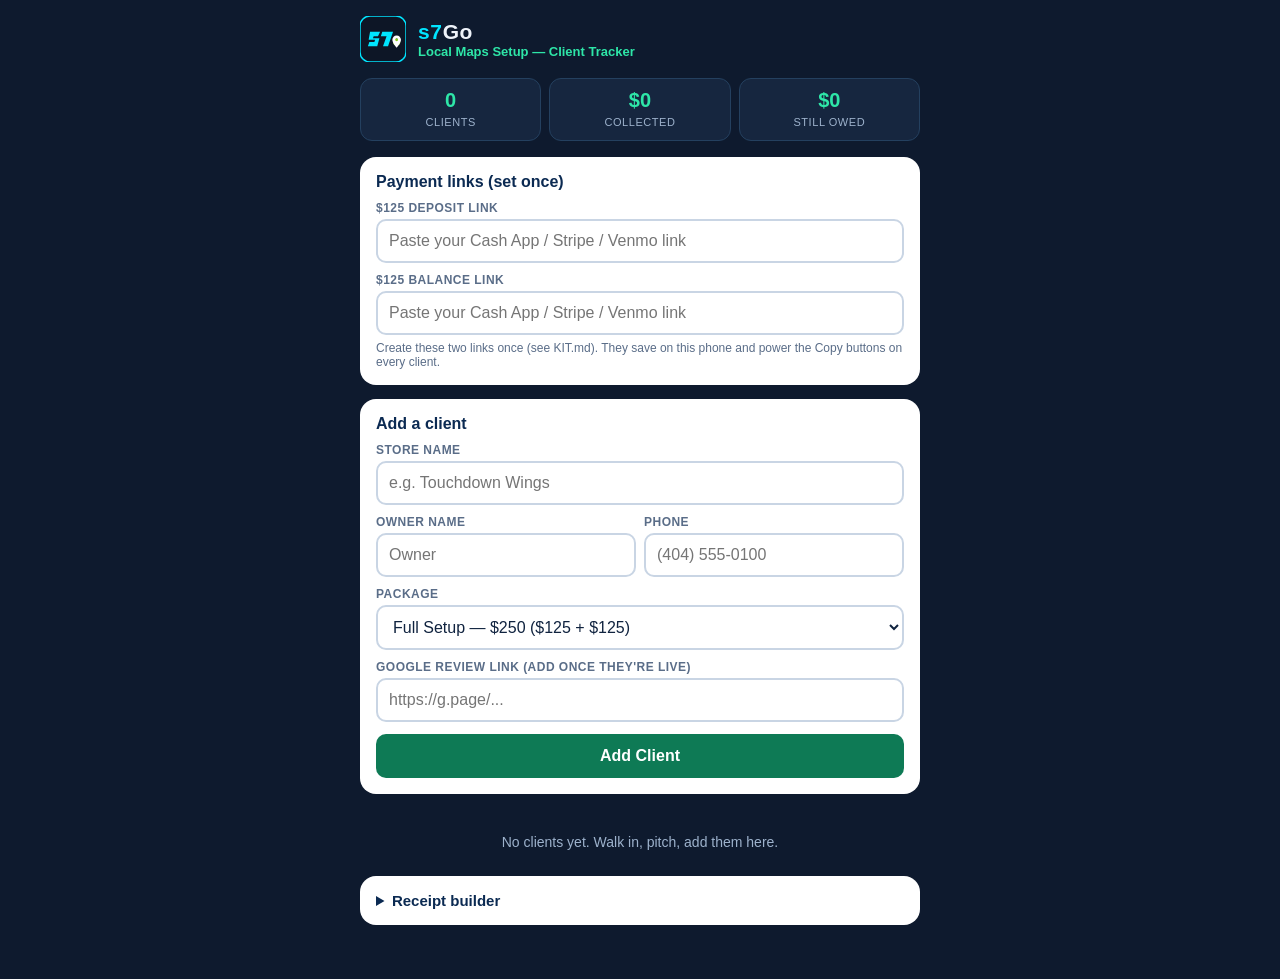
<file: maps.html>
<!doctype html>
<html lang="en">
<head>
<meta charset="utf-8">
<meta name="viewport" content="width=device-width, initial-scale=1">
<link rel="apple-touch-icon" href="icon.png">
<link rel="icon" type="image/png" href="icon.png">
<meta name="mobile-web-app-capable" content="yes">
<meta name="apple-mobile-web-app-capable" content="yes">
<meta name="apple-mobile-web-app-status-bar-style" content="black-translucent">
<meta name="apple-mobile-web-app-title" content="s7Go">
<title>s7Go — Local Maps Setup — Client Tracker</title>
<style>
  * { box-sizing: border-box; margin: 0; }
  body { font-family: -apple-system, Arial, Helvetica, sans-serif; background: #0e1a2e; color: #eef3fa; padding: 16px 14px 40px; }
  .wrap { max-width: 560px; margin: 0 auto; }
  header { display: flex; align-items: center; gap: 12px; margin-bottom: 4px; }
  .seven { width: 46px; height: 46px; border-radius: 12px; background: #0b2a52; border: 1px solid #2ee6a8; color: #2ee6a8; display: grid; place-items: center; font-size: 27px; font-weight: 900; }
  h1 { font-size: 21px; letter-spacing: .03em; }
  .tag { color: #2ee6a8; font-size: 13px; font-weight: 700; }
  .stats { display: grid; grid-template-columns: repeat(3, 1fr); gap: 8px; margin: 16px 0; }
  .stat { background: #16263f; border: 1px solid #24405f; border-radius: 12px; padding: 10px; text-align: center; }
  .stat b { display: block; font-size: 20px; color: #2ee6a8; }
  .stat span { font-size: 11px; color: #9db2cc; text-transform: uppercase; letter-spacing: .05em; }
  .card { background: #fff; color: #10233f; border-radius: 16px; padding: 16px; margin-bottom: 14px; }
  .card h2 { font-size: 16px; color: #0b2a52; margin-bottom: 10px; }
  label { display: block; font-size: 12px; font-weight: 700; color: #5a6d88; text-transform: uppercase; letter-spacing: .04em; margin: 10px 0 4px; }
  input, select, textarea { width: 100%; padding: 11px; border: 2px solid #c9d5e4; border-radius: 10px; font-size: 16px; font-family: inherit; background: #fff; color: #10233f; }
  textarea { min-height: 120px; font-size: 13px; }
  .btn { display: block; width: 100%; padding: 13px; border: 0; border-radius: 10px; font-size: 16px; font-weight: 800; cursor: pointer; margin-top: 12px; background: #0e7a55; color: #fff; }
  .btn.alt { background: #0b2a52; }
  .btn.ghost { background: #e8edf3; color: #0b2a52; }
  .btn.small { padding: 9px; font-size: 13px; margin-top: 8px; }
  .row { display: grid; grid-template-columns: 1fr 1fr; gap: 8px; }
  .client-head { display: flex; justify-content: space-between; align-items: flex-start; gap: 8px; }
  .client-head h2 { margin: 0; }
  .meta { font-size: 13px; color: #5a6d88; margin-top: 2px; }
  .del { background: none; border: 0; color: #b3372f; font-size: 13px; font-weight: 700; cursor: pointer; padding: 2px 0; }
  .bar { height: 10px; background: #e8edf3; border-radius: 999px; overflow: hidden; margin: 10px 0 6px; }
  .bar i { display: block; height: 100%; background: #0e7a55; border-radius: 999px; }
  .stages { display: grid; grid-template-columns: repeat(3, 1fr); gap: 6px; margin-top: 6px; }
  .stage { padding: 9px 4px; border-radius: 9px; border: 2px solid #c9d5e4; background: #fff; font-size: 12.5px; font-weight: 700; color: #5a6d88; cursor: pointer; text-align: center; }
  .stage.on { border-color: #0e7a55; background: #f0fbf6; color: #0b2a52; }
  .pay { display: flex; align-items: center; justify-content: space-between; gap: 8px; background: #f4f7fb; border-radius: 10px; padding: 10px 12px; margin-top: 8px; font-size: 14px; }
  .pay .amt { font-weight: 800; color: #0b2a52; }
  .toggle { position: relative; width: 50px; height: 28px; flex: none; }
  .toggle input { opacity: 0; width: 100%; height: 100%; position: absolute; margin: 0; cursor: pointer; }
  .toggle i { position: absolute; inset: 0; background: #c9d5e4; border-radius: 999px; pointer-events: none; }
  .toggle i::after { content: ""; position: absolute; top: 3px; left: 3px; width: 22px; height: 22px; background: #fff; border-radius: 50%; transition: left .15s; }
  .toggle input:checked + i { background: #0e7a55; }
  .toggle input:checked + i::after { left: 25px; }
  .empty { text-align: center; color: #9db2cc; padding: 26px 10px; font-size: 14px; }
  .toast { position: fixed; left: 50%; bottom: 22px; transform: translateX(-50%); background: #2ee6a8; color: #06281a; font-weight: 800; padding: 11px 20px; border-radius: 999px; font-size: 14px; opacity: 0; pointer-events: none; transition: opacity .2s; }
  .toast.show { opacity: 1; }
  details summary { cursor: pointer; font-weight: 800; color: #0b2a52; font-size: 15px; }
  .hint { font-size: 12px; color: #5a6d88; margin-top: 6px; }
</style>
</head>
<body>
<div class="wrap">
  <header>
    <svg width="46" height="46" viewBox="0 0 64 64" fill="none" xmlns="http://www.w3.org/2000/svg" role="img" aria-label="s7Go logo"><rect width="64" height="64" rx="14" fill="#0D1626" stroke="#00E5FF" stroke-width="2"/><path d="M14 22H28L25 28H19L18 31H27L24 42H11L13 36H20L21 33H12L14 22Z" fill="#00E5FF"/><path d="M31 22H46L39 42H32L37 28H29L31 22Z" fill="#00E5FF"/><circle cx="51" cy="36" r="5" fill="#84CC16"/><path d="M51 27C47.7 27 45 29.7 45 33C45 37.5 51 44 51 44C51 44 57 37.5 57 33C57 29.7 54.3 27 51 27ZM51 35C49.9 35 49 34.1 49 33C49 31.9 49.9 31 51 31C52.1 31 53 31.9 53 33C53 34.1 52.1 35 51 35Z" fill="#FFFFFF"/></svg>
    <div>
      <h1><span style="color:#00E5FF">s7</span>Go</h1>
      <div class="tag">Local Maps Setup — Client Tracker</div>
    </div>
  </header>

  <div class="stats">
    <div class="stat"><b id="stClients">0</b><span>Clients</span></div>
    <div class="stat"><b id="stCollected">$0</b><span>Collected</span></div>
    <div class="stat"><b id="stOwed">$0</b><span>Still Owed</span></div>
  </div>

  <div class="card">
    <h2>Payment links (set once)</h2>
    <label>$125 deposit link</label>
    <input id="cfgDeposit" placeholder="Paste your Cash App / Stripe / Venmo link">
    <label>$125 balance link</label>
    <input id="cfgBalance" placeholder="Paste your Cash App / Stripe / Venmo link">
    <p class="hint">Create these two links once (see KIT.md). They save on this phone and power the Copy buttons on every client.</p>
  </div>

  <div class="card">
    <h2>Add a client</h2>
    <label>Store name</label>
    <input id="fStore" placeholder="e.g. Touchdown Wings">
    <div class="row">
      <div>
        <label>Owner name</label>
        <input id="fOwner" placeholder="Owner">
      </div>
      <div>
        <label>Phone</label>
        <input id="fPhone" inputmode="tel" placeholder="(404) 555-0100">
      </div>
    </div>
    <label>Package</label>
    <select id="fPkg">
      <option value="full">Full Setup — $250 ($125 + $125)</option>
      <option value="basic">Basic Listing — $150 (due when live)</option>
      <option value="care49">Basic Care — $49/mo (hours, photos &amp; review alerts)</option>
      <option value="pro150">Pro Growth — $150/mo (weekly posts, review replies &amp; monthly report)</option>
    </select>
    <label>Google review link (add once they're live)</label>
    <input id="fReview" placeholder="https://g.page/...">
    <button class="btn" id="addBtn">Add Client</button>
  </div>

  <div id="clients"></div>
  <div class="empty" id="emptyMsg">No clients yet. Walk in, pitch, add them here.</div>

  <div class="card">
    <details>
      <summary>Receipt builder</summary>
      <label>Client</label>
      <select id="rClient"></select>
      <button class="btn alt small" id="rGen">Build Receipt</button>
      <label>Receipt text</label>
      <textarea id="rText" readonly></textarea>
      <button class="btn small" id="rCopy">Copy Receipt</button>
    </details>
  </div>
</div>
<div class="toast" id="toast">Copied</div>

<script>
"use strict";
var KEY = "s7_maps_clients_v1", CFG = "s7_maps_cfg_v1";
var STAGES = ["Claimed (1/3)", "Verification (2/3)", "Live (3/3)"];
var clients = load(KEY, []), cfg = load(CFG, { deposit: "", balance: "" });

function load(k, d) { try { var v = JSON.parse(localStorage.getItem(k)); return v == null ? d : v; } catch (e) { return d; } }
function save() { localStorage.setItem(KEY, JSON.stringify(clients)); localStorage.setItem(CFG, JSON.stringify(cfg)); }
function money(n) { return "$" + n.toLocaleString("en-US"); }
var PKGS = {
  full: { dep: 125, bal: 125, total: 250, label: "Full Setup $250" },
  basic: { dep: 0, bal: 150, total: 150, label: "Basic $150" },
  care49: { dep: 0, bal: 49, total: 49, label: "Basic Care $49/mo", care: true, name: "Basic Care" },
  pro150: { dep: 0, bal: 150, total: 150, label: "Pro Growth $150/mo", care: true, name: "Pro Growth" }
};
function pkgOf(c) { return PKGS[c.pkg] || PKGS.basic; }
function amounts(c) { var p = pkgOf(c); return { dep: p.dep, bal: p.bal, total: p.total }; }
function isCare(c) { return !!pkgOf(c).care; }
function esc(s) { return String(s == null ? "" : s).replace(/[&<>"']/g, function (m) { return { "&": "&amp;", "<": "&lt;", ">": "&gt;", '"': "&quot;", "'": "&#39;" }[m]; }); }
function toast(msg) { var t = document.getElementById("toast"); t.textContent = msg; t.className = "toast show"; setTimeout(function () { t.className = "toast"; }, 1600); }
function copyText(txt, msg) {
  function done() { toast(msg || "Copied"); }
  if (navigator.clipboard && navigator.clipboard.writeText) { navigator.clipboard.writeText(txt).then(done, function () { fallback(); }); } else { fallback(); }
  function fallback() { var ta = document.createElement("textarea"); ta.value = txt; document.body.appendChild(ta); ta.select(); try { document.execCommand("copy"); done(); } catch (e) { toast("Copy failed — long-press to copy"); } document.body.removeChild(ta); }
}

function render() {
  var box = document.getElementById("clients");
  document.getElementById("emptyMsg").style.display = clients.length ? "none" : "block";
  var collected = 0, owed = 0;
  box.innerHTML = clients.map(function (c, i) {
    var a = amounts(c), pct = Math.round((c.stage + 1) / 3 * 100);
    var got = (c.depPaid ? a.dep : 0) + (c.balPaid ? a.bal : 0);
    collected += got; owed += a.total - got;
    var stageBtns = STAGES.map(function (s, si) {
      return '<button class="stage' + (si <= c.stage ? " on" : "") + '" data-act="stage" data-i="' + i + '" data-s="' + si + '">' + s + "</button>";
    }).join("");
    var payRows = "";
    if (a.dep > 0) {
      payRows += '<div class="pay"><span><span class="amt">' + money(a.dep) + '</span> deposit — 50% upfront</span>' +
        '<label class="toggle"><input type="checkbox" data-act="dep" data-i="' + i + '"' + (c.depPaid ? " checked" : "") + '><i></i></label></div>';
    }
    payRows += '<div class="pay"><span><span class="amt">' + money(a.bal) + '</span> ' + (isCare(c) ? "monthly payment — renews monthly" : (c.pkg === "full" ? "final balance — due when live" : "full payment — due when live")) + '</span>' +
      '<label class="toggle"><input type="checkbox" data-act="bal" data-i="' + i + '"' + (c.balPaid ? " checked" : "") + '><i></i></label></div>';
    var copyRow = '<div class="row">' +
      (a.dep > 0 ? '<button class="btn alt small" data-act="copyDep" data-i="' + i + '">Copy ' + money(a.dep) + ' deposit link</button>' : "") +
      '<button class="btn alt small" data-act="copyBal" data-i="' + i + '">Copy ' + money(a.bal) + ' balance link</button></div>' +
      '<div class="row"><button class="btn ghost small" data-act="copyLive" data-i="' + i + '">Copy “you’re live” text</button>' +
      '<button class="btn ghost small" data-act="copyReview" data-i="' + i + '">Copy review link</button></div>' +
      '<button class="btn ghost small" data-act="qr" data-i="' + i + '">Show review QR code</button>' +
      '<button class="btn ghost small" data-act="remind" data-i="' + i + '">Copy payment reminder</button>' +
      '<div id="qr-' + i + '" style="display:none;text-align:center;margin-top:10px"></div>';
    return '<div class="card">' +
      '<div class="client-head"><div><h2>' + esc(c.store) + '</h2><div class="meta">' + esc(c.owner || "") + (c.phone ? " · " + esc(c.phone) : "") + " · " + pkgOf(c).label + '</div></div>' +
      '<button class="del" data-act="del" data-i="' + i + '">Remove</button></div>' +
      '<div class="bar"><i style="width:' + pct + '%"></i></div>' +
      '<div class="meta">Store verification — ' + STAGES[c.stage] + " · " + pct + '% complete</div>' +
      '<div class="stages">' + stageBtns + "</div>" + payRows + copyRow + "</div>";
  }).join("");
  document.getElementById("stClients").textContent = clients.length;
  document.getElementById("stCollected").textContent = money(collected);
  document.getElementById("stOwed").textContent = money(owed);
  var sel = document.getElementById("rClient");
  sel.innerHTML = clients.map(function (c, i) { return '<option value="' + i + '">' + esc(c.store) + "</option>"; }).join("") || '<option value="">No clients yet</option>';
}

function liveText(c) {
  return "Hey " + (c.owner || "there") + ", great news! " + c.store + " is officially verified and live on Google Search and Google Maps. You can search for " + c.store + " right now and you'll see your pin, photos, and hours." +
    (c.review ? " I also attached your custom 5-Star Review QR Code so you can print it for the front counter." : "") +
    " Whenever you're ready, just send the remaining balance here: " + (cfg.balance || "[balance link]") + " and I'll mark your account as complete. Thanks again for trusting s7Go!";
}
function reminderText(c) {
  var a = amounts(c);
  var owed = a.total - (c.depPaid ? a.dep : 0) - (c.balPaid ? a.bal : 0);
  return "Hey " + (c.owner || "there") + ", just circling back on " + c.store + " — your map pin and review QR code are live and working well. Quick reminder: the remaining " + money(owed) + (isCare(c) ? " monthly care payment for your s7Go Maps Setup is due. You can send it here: " : " balance for your s7Go Maps Setup is due now that you're live. You can send it here: ") + (cfg.balance || "[balance link]") + ". Thanks again for trusting s7Go!";
}
function receiptText(c) {
  var a = amounts(c);
  return "s7Go – Local Search & Maps Setup Receipt\n" +
    "• Client: " + c.store + "\n" +
    "• Service: Complete setup & verification on Google Search, Google Maps, and Apple Maps + Custom Customer Review QR Code\n" +
    (isCare(c) ? "• Monthly Care Plan (" + pkgOf(c).name + "): " + money(a.total) + ".00/month\n" : "• Total Flat Fee: " + money(a.total) + ".00\n") +
    (isCare(c) ? "" : "• Deposit Paid Today: " + money(c.depPaid ? a.dep : 0) + ".00\n") +
    (isCare(c) ? "• Monthly Amount Due: " + money(a.total - (c.depPaid ? a.dep : 0) - (c.balPaid ? a.bal : 0)) + ".00\n" : "• Remaining Balance Due Upon Live Listing: " + money(a.total - (c.depPaid ? a.dep : 0) - (c.balPaid ? a.bal : 0)) + ".00\n") +
    "• Ownership: " + c.store + " retains 100% full ownership of all profiles. s7Go is added strictly as a setup manager and can be removed at any time." + (isCare(c) ? " Care plan billed monthly." : " No monthly fees unless requested separately.");
}

document.getElementById("clients").addEventListener("click", function (e) {
  var b = e.target.closest("[data-act]"); if (!b) return;
  var i = +b.dataset.i, c = clients[i]; if (!c) return;
  if (b.dataset.act === "stage") { c.stage = +b.dataset.s; }
  else if (b.dataset.act === "del") { if (confirm("Remove " + c.store + "?")) clients.splice(i, 1); else return; }
  else if (b.dataset.act === "copyDep") { copyText(cfg.deposit || "", cfg.deposit ? "Deposit link copied" : "No deposit link set yet — add it at the top"); return; }
  else if (b.dataset.act === "copyBal") { copyText(cfg.balance || "", cfg.balance ? "Balance link copied" : "No balance link set yet — add it at the top"); return; }
  else if (b.dataset.act === "copyLive") { copyText(liveText(c), "Follow-up text copied"); return; }
  else if (b.dataset.act === "copyReview") { copyText(c.review || "", c.review ? "Review link copied" : "No review link on this client yet"); return; }
  else if (b.dataset.act === "remind") {
    var ra = amounts(c);
    var owed = ra.total - (c.depPaid ? ra.dep : 0) - (c.balPaid ? ra.bal : 0);
    if (owed <= 0) { toast("Paid in full — nothing to remind"); return; }
    copyText(reminderText(c), "Payment reminder copied"); return;
  }
  else if (b.dataset.act === "qr") {
    var box = document.getElementById("qr-" + i);
    if (box.style.display !== "none") { box.style.display = "none"; return; }
    if (!c.review) { toast("Add the review link when the store goes live"); return; }
    box.innerHTML = '<img alt="Google review QR code for ' + esc(c.store) + '" width="220" height="220" src="https://api.qrserver.com/v1/create-qr-code/?size=220x220&data=' + encodeURIComponent(c.review) + '"><div class="meta">Screenshot or print this for their front counter</div>';
    box.style.display = "block"; return;
  }
  save(); render();
});
document.getElementById("clients").addEventListener("change", function (e) {
  var b = e.target.closest("[data-act]"); if (!b) return;
  var c = clients[+b.dataset.i]; if (!c) return;
  if (b.dataset.act === "dep") c.depPaid = b.checked;
  if (b.dataset.act === "bal") c.balPaid = b.checked;
  save(); render();
});
document.getElementById("addBtn").addEventListener("click", function () {
  var store = document.getElementById("fStore").value.trim();
  if (!store) { toast("Add the store name first"); return; }
  clients.unshift({
    store: store,
    owner: document.getElementById("fOwner").value.trim(),
    phone: document.getElementById("fPhone").value.trim(),
    pkg: document.getElementById("fPkg").value,
    review: document.getElementById("fReview").value.trim(),
    stage: 0, depPaid: false, balPaid: false
  });
  document.getElementById("fStore").value = ""; document.getElementById("fOwner").value = "";
  document.getElementById("fPhone").value = ""; document.getElementById("fReview").value = "";
  save(); render(); toast("Client added");
});
["cfgDeposit", "cfgBalance"].forEach(function (id) {
  var el = document.getElementById(id);
  el.value = id === "cfgDeposit" ? cfg.deposit : cfg.balance;
  el.addEventListener("change", function () { cfg[id === "cfgDeposit" ? "deposit" : "balance"] = el.value.trim(); save(); toast("Payment link saved"); });
});
document.getElementById("rGen").addEventListener("click", function () {
  var c = clients[+document.getElementById("rClient").value];
  document.getElementById("rText").value = c ? receiptText(c) : "";
});
document.getElementById("rCopy").addEventListener("click", function () {
  var v = document.getElementById("rText").value;
  if (v) copyText(v, "Receipt copied");
});
render();
</script>
</body>
</html>
</file>
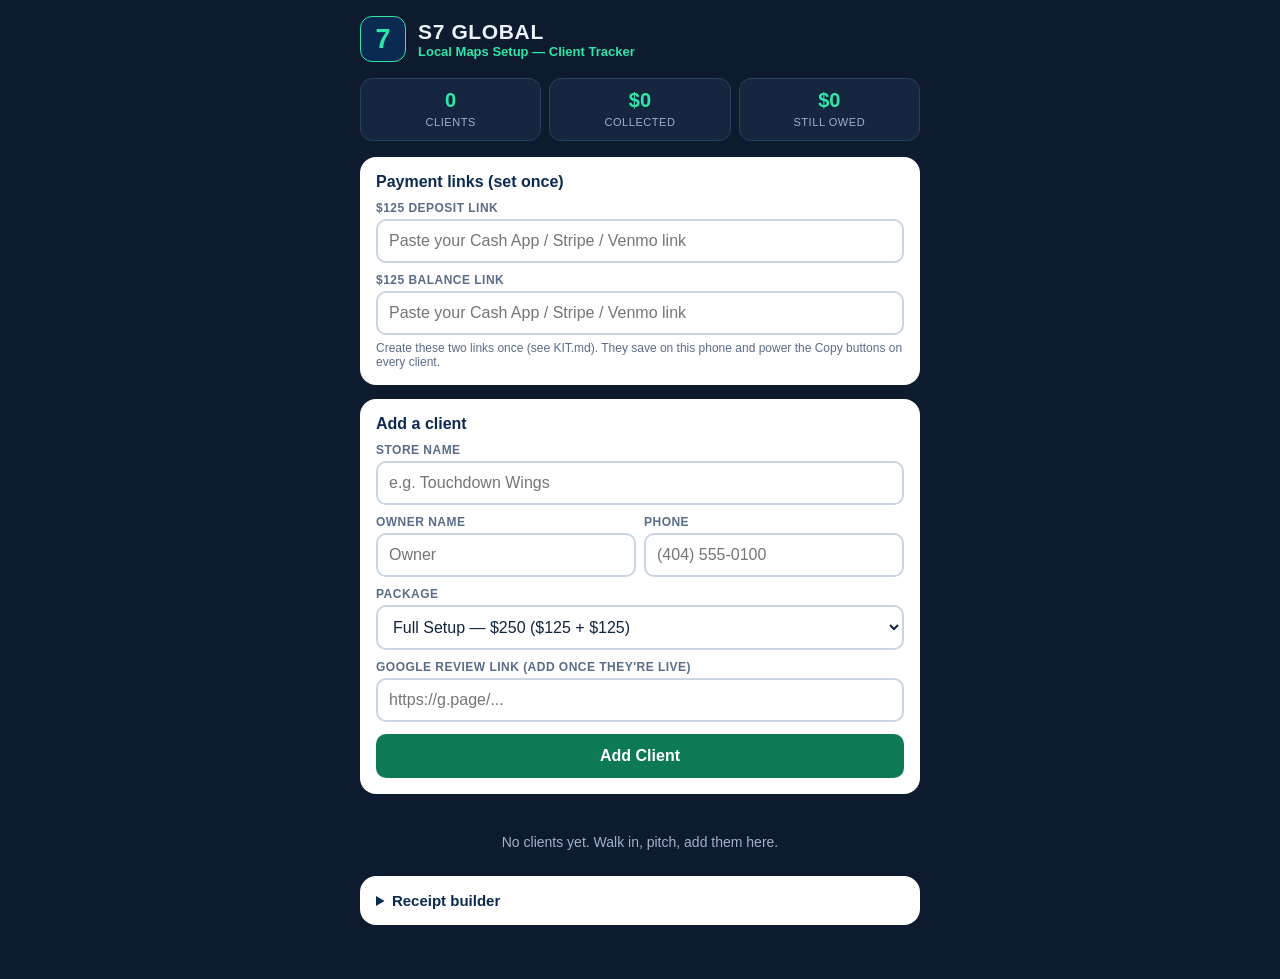
<file: s7-maps-app.html>
<!doctype html>
<html lang="en">
<head>
<meta charset="utf-8">
<meta name="viewport" content="width=device-width, initial-scale=1">
<title>S7 Global — Maps Setup Tracker</title>
<style>
  * { box-sizing: border-box; margin: 0; }
  body { font-family: -apple-system, Arial, Helvetica, sans-serif; background: #0e1a2e; color: #eef3fa; padding: 16px 14px 40px; }
  .wrap { max-width: 560px; margin: 0 auto; }
  header { display: flex; align-items: center; gap: 12px; margin-bottom: 4px; }
  .seven { width: 46px; height: 46px; border-radius: 12px; background: #0b2a52; border: 1px solid #2ee6a8; color: #2ee6a8; display: grid; place-items: center; font-size: 27px; font-weight: 900; }
  h1 { font-size: 21px; letter-spacing: .03em; }
  .tag { color: #2ee6a8; font-size: 13px; font-weight: 700; }
  .stats { display: grid; grid-template-columns: repeat(3, 1fr); gap: 8px; margin: 16px 0; }
  .stat { background: #16263f; border: 1px solid #24405f; border-radius: 12px; padding: 10px; text-align: center; }
  .stat b { display: block; font-size: 20px; color: #2ee6a8; }
  .stat span { font-size: 11px; color: #9db2cc; text-transform: uppercase; letter-spacing: .05em; }
  .card { background: #fff; color: #10233f; border-radius: 16px; padding: 16px; margin-bottom: 14px; }
  .card h2 { font-size: 16px; color: #0b2a52; margin-bottom: 10px; }
  label { display: block; font-size: 12px; font-weight: 700; color: #5a6d88; text-transform: uppercase; letter-spacing: .04em; margin: 10px 0 4px; }
  input, select, textarea { width: 100%; padding: 11px; border: 2px solid #c9d5e4; border-radius: 10px; font-size: 16px; font-family: inherit; background: #fff; color: #10233f; }
  textarea { min-height: 120px; font-size: 13px; }
  .btn { display: block; width: 100%; padding: 13px; border: 0; border-radius: 10px; font-size: 16px; font-weight: 800; cursor: pointer; margin-top: 12px; background: #0e7a55; color: #fff; }
  .btn.alt { background: #0b2a52; }
  .btn.ghost { background: #e8edf3; color: #0b2a52; }
  .btn.small { padding: 9px; font-size: 13px; margin-top: 8px; }
  .row { display: grid; grid-template-columns: 1fr 1fr; gap: 8px; }
  .client-head { display: flex; justify-content: space-between; align-items: flex-start; gap: 8px; }
  .client-head h2 { margin: 0; }
  .meta { font-size: 13px; color: #5a6d88; margin-top: 2px; }
  .del { background: none; border: 0; color: #b3372f; font-size: 13px; font-weight: 700; cursor: pointer; padding: 2px 0; }
  .bar { height: 10px; background: #e8edf3; border-radius: 999px; overflow: hidden; margin: 10px 0 6px; }
  .bar i { display: block; height: 100%; background: #0e7a55; border-radius: 999px; }
  .stages { display: grid; grid-template-columns: repeat(3, 1fr); gap: 6px; margin-top: 6px; }
  .stage { padding: 9px 4px; border-radius: 9px; border: 2px solid #c9d5e4; background: #fff; font-size: 12.5px; font-weight: 700; color: #5a6d88; cursor: pointer; text-align: center; }
  .stage.on { border-color: #0e7a55; background: #f0fbf6; color: #0b2a52; }
  .pay { display: flex; align-items: center; justify-content: space-between; gap: 8px; background: #f4f7fb; border-radius: 10px; padding: 10px 12px; margin-top: 8px; font-size: 14px; }
  .pay .amt { font-weight: 800; color: #0b2a52; }
  .toggle { position: relative; width: 50px; height: 28px; flex: none; }
  .toggle input { opacity: 0; width: 100%; height: 100%; position: absolute; margin: 0; cursor: pointer; }
  .toggle i { position: absolute; inset: 0; background: #c9d5e4; border-radius: 999px; pointer-events: none; }
  .toggle i::after { content: ""; position: absolute; top: 3px; left: 3px; width: 22px; height: 22px; background: #fff; border-radius: 50%; transition: left .15s; }
  .toggle input:checked + i { background: #0e7a55; }
  .toggle input:checked + i::after { left: 25px; }
  .empty { text-align: center; color: #9db2cc; padding: 26px 10px; font-size: 14px; }
  .toast { position: fixed; left: 50%; bottom: 22px; transform: translateX(-50%); background: #2ee6a8; color: #06281a; font-weight: 800; padding: 11px 20px; border-radius: 999px; font-size: 14px; opacity: 0; pointer-events: none; transition: opacity .2s; }
  .toast.show { opacity: 1; }
  details summary { cursor: pointer; font-weight: 800; color: #0b2a52; font-size: 15px; }
  .hint { font-size: 12px; color: #5a6d88; margin-top: 6px; }
</style>
</head>
<body>
<div class="wrap">
  <header>
    <div class="seven">7</div>
    <div>
      <h1>S7 GLOBAL</h1>
      <div class="tag">Local Maps Setup — Client Tracker</div>
    </div>
  </header>

  <div class="stats">
    <div class="stat"><b id="stClients">0</b><span>Clients</span></div>
    <div class="stat"><b id="stCollected">$0</b><span>Collected</span></div>
    <div class="stat"><b id="stOwed">$0</b><span>Still Owed</span></div>
  </div>

  <div class="card">
    <h2>Payment links (set once)</h2>
    <label>$125 deposit link</label>
    <input id="cfgDeposit" placeholder="Paste your Cash App / Stripe / Venmo link">
    <label>$125 balance link</label>
    <input id="cfgBalance" placeholder="Paste your Cash App / Stripe / Venmo link">
    <p class="hint">Create these two links once (see KIT.md). They save on this phone and power the Copy buttons on every client.</p>
  </div>

  <div class="card">
    <h2>Add a client</h2>
    <label>Store name</label>
    <input id="fStore" placeholder="e.g. Touchdown Wings">
    <div class="row">
      <div>
        <label>Owner name</label>
        <input id="fOwner" placeholder="Owner">
      </div>
      <div>
        <label>Phone</label>
        <input id="fPhone" inputmode="tel" placeholder="(404) 555-0100">
      </div>
    </div>
    <label>Package</label>
    <select id="fPkg">
      <option value="full">Full Setup — $250 ($125 + $125)</option>
      <option value="basic">Basic Listing — $150 (due when live)</option>
    </select>
    <label>Google review link (add once they're live)</label>
    <input id="fReview" placeholder="https://g.page/...">
    <button class="btn" id="addBtn">Add Client</button>
  </div>

  <div id="clients"></div>
  <div class="empty" id="emptyMsg">No clients yet. Walk in, pitch, add them here.</div>

  <div class="card">
    <details>
      <summary>Receipt builder</summary>
      <label>Client</label>
      <select id="rClient"></select>
      <button class="btn alt small" id="rGen">Build Receipt</button>
      <label>Receipt text</label>
      <textarea id="rText" readonly></textarea>
      <button class="btn small" id="rCopy">Copy Receipt</button>
    </details>
  </div>
</div>
<div class="toast" id="toast">Copied</div>

<script>
"use strict";
var KEY = "s7_maps_clients_v1", CFG = "s7_maps_cfg_v1";
var STAGES = ["Claimed (1/3)", "Verification (2/3)", "Live (3/3)"];
var clients = load(KEY, []), cfg = load(CFG, { deposit: "", balance: "" });

function load(k, d) { try { var v = JSON.parse(localStorage.getItem(k)); return v == null ? d : v; } catch (e) { return d; } }
function save() { localStorage.setItem(KEY, JSON.stringify(clients)); localStorage.setItem(CFG, JSON.stringify(cfg)); }
function money(n) { return "$" + n.toLocaleString("en-US"); }
function amounts(c) { return c.pkg === "full" ? { dep: 125, bal: 125, total: 250 } : { dep: 0, bal: 150, total: 150 }; }
function esc(s) { return String(s == null ? "" : s).replace(/[&<>"']/g, function (m) { return { "&": "&amp;", "<": "&lt;", ">": "&gt;", '"': "&quot;", "'": "&#39;" }[m]; }); }
function toast(msg) { var t = document.getElementById("toast"); t.textContent = msg; t.className = "toast show"; setTimeout(function () { t.className = "toast"; }, 1600); }
function copyText(txt, msg) {
  function done() { toast(msg || "Copied"); }
  if (navigator.clipboard && navigator.clipboard.writeText) { navigator.clipboard.writeText(txt).then(done, function () { fallback(); }); } else { fallback(); }
  function fallback() { var ta = document.createElement("textarea"); ta.value = txt; document.body.appendChild(ta); ta.select(); try { document.execCommand("copy"); done(); } catch (e) { toast("Copy failed — long-press to copy"); } document.body.removeChild(ta); }
}

function render() {
  var box = document.getElementById("clients");
  document.getElementById("emptyMsg").style.display = clients.length ? "none" : "block";
  var collected = 0, owed = 0;
  box.innerHTML = clients.map(function (c, i) {
    var a = amounts(c), pct = Math.round((c.stage + 1) / 3 * 100);
    var got = (c.depPaid ? a.dep : 0) + (c.balPaid ? a.bal : 0);
    collected += got; owed += a.total - got;
    var stageBtns = STAGES.map(function (s, si) {
      return '<button class="stage' + (si <= c.stage ? " on" : "") + '" data-act="stage" data-i="' + i + '" data-s="' + si + '">' + s + "</button>";
    }).join("");
    var payRows = "";
    if (a.dep > 0) {
      payRows += '<div class="pay"><span><span class="amt">' + money(a.dep) + '</span> deposit — 50% upfront</span>' +
        '<label class="toggle"><input type="checkbox" data-act="dep" data-i="' + i + '"' + (c.depPaid ? " checked" : "") + '><i></i></label></div>';
    }
    payRows += '<div class="pay"><span><span class="amt">' + money(a.bal) + '</span> ' + (c.pkg === "full" ? "final balance — due when live" : "full payment — due when live") + '</span>' +
      '<label class="toggle"><input type="checkbox" data-act="bal" data-i="' + i + '"' + (c.balPaid ? " checked" : "") + '><i></i></label></div>';
    var copyRow = '<div class="row">' +
      (a.dep > 0 ? '<button class="btn alt small" data-act="copyDep" data-i="' + i + '">Copy ' + money(a.dep) + ' deposit link</button>' : "") +
      '<button class="btn alt small" data-act="copyBal" data-i="' + i + '">Copy ' + money(a.bal) + ' balance link</button></div>' +
      '<div class="row"><button class="btn ghost small" data-act="copyLive" data-i="' + i + '">Copy “you’re live” text</button>' +
      '<button class="btn ghost small" data-act="copyReview" data-i="' + i + '">Copy review link</button></div>' +
      '<button class="btn ghost small" data-act="qr" data-i="' + i + '">Show review QR code</button>' +
      '<button class="btn ghost small" data-act="remind" data-i="' + i + '">Copy payment reminder</button>' +
      '<div id="qr-' + i + '" style="display:none;text-align:center;margin-top:10px"></div>';
    return '<div class="card">' +
      '<div class="client-head"><div><h2>' + esc(c.store) + '</h2><div class="meta">' + esc(c.owner || "") + (c.phone ? " · " + esc(c.phone) : "") + " · " + (c.pkg === "full" ? "Full Setup $250" : "Basic $150") + '</div></div>' +
      '<button class="del" data-act="del" data-i="' + i + '">Remove</button></div>' +
      '<div class="bar"><i style="width:' + pct + '%"></i></div>' +
      '<div class="meta">Store verification — ' + STAGES[c.stage] + " · " + pct + '% complete</div>' +
      '<div class="stages">' + stageBtns + "</div>" + payRows + copyRow + "</div>";
  }).join("");
  document.getElementById("stClients").textContent = clients.length;
  document.getElementById("stCollected").textContent = money(collected);
  document.getElementById("stOwed").textContent = money(owed);
  var sel = document.getElementById("rClient");
  sel.innerHTML = clients.map(function (c, i) { return '<option value="' + i + '">' + esc(c.store) + "</option>"; }).join("") || '<option value="">No clients yet</option>';
}

function liveText(c) {
  return "Hey " + (c.owner || "there") + ", great news! " + c.store + " is officially verified and live on Google Search and Google Maps. You can search for " + c.store + " right now and you'll see your pin, photos, and hours." +
    (c.review ? " I also attached your custom 5-Star Review QR Code so you can print it for the front counter." : "") +
    " Whenever you're ready, just send the remaining balance here: " + (cfg.balance || "[balance link]") + " and I'll mark your account as complete. Thanks again for trusting S7 Global!";
}
function reminderText(c) {
  var a = amounts(c);
  var owed = a.total - (c.depPaid ? a.dep : 0) - (c.balPaid ? a.bal : 0);
  return "Hey " + (c.owner || "there") + ", just circling back on " + c.store + " — your map pin and review QR code are live and working well. Quick reminder: the remaining " + money(owed) + " balance for your S7 Global Maps Setup is due now that you're live. You can send it here: " + (cfg.balance || "[balance link]") + ". Thanks again for trusting S7 Global!";
}
function receiptText(c) {
  var a = amounts(c);
  return "S7 Global – Local Search & Maps Setup Receipt\n" +
    "• Client: " + c.store + "\n" +
    "• Service: Complete setup & verification on Google Search, Google Maps, and Apple Maps + Custom Customer Review QR Code\n" +
    "• Total Flat Fee: " + money(a.total) + ".00\n" +
    "• Deposit Paid Today: " + money(c.depPaid ? a.dep : 0) + ".00\n" +
    "• Remaining Balance Due Upon Live Listing: " + money(a.total - (c.depPaid ? a.dep : 0) - (c.balPaid ? a.bal : 0)) + ".00\n" +
    "• Ownership: " + c.store + " retains 100% full ownership of all profiles. S7 Global is added strictly as a setup manager and can be removed at any time. No monthly fees unless requested separately.";
}

document.getElementById("clients").addEventListener("click", function (e) {
  var b = e.target.closest("[data-act]"); if (!b) return;
  var i = +b.dataset.i, c = clients[i]; if (!c) return;
  if (b.dataset.act === "stage") { c.stage = +b.dataset.s; }
  else if (b.dataset.act === "del") { if (confirm("Remove " + c.store + "?")) clients.splice(i, 1); else return; }
  else if (b.dataset.act === "copyDep") { copyText(cfg.deposit || "", cfg.deposit ? "Deposit link copied" : "No deposit link set yet — add it at the top"); return; }
  else if (b.dataset.act === "copyBal") { copyText(cfg.balance || "", cfg.balance ? "Balance link copied" : "No balance link set yet — add it at the top"); return; }
  else if (b.dataset.act === "copyLive") { copyText(liveText(c), "Follow-up text copied"); return; }
  else if (b.dataset.act === "copyReview") { copyText(c.review || "", c.review ? "Review link copied" : "No review link on this client yet"); return; }
  else if (b.dataset.act === "remind") {
    var ra = amounts(c);
    var owed = ra.total - (c.depPaid ? ra.dep : 0) - (c.balPaid ? ra.bal : 0);
    if (owed <= 0) { toast("Paid in full — nothing to remind"); return; }
    copyText(reminderText(c), "Payment reminder copied"); return;
  }
  else if (b.dataset.act === "qr") {
    var box = document.getElementById("qr-" + i);
    if (box.style.display !== "none") { box.style.display = "none"; return; }
    if (!c.review) { toast("Add the review link when the store goes live"); return; }
    box.innerHTML = '<img alt="Google review QR code for ' + esc(c.store) + '" width="220" height="220" src="https://api.qrserver.com/v1/create-qr-code/?size=220x220&data=' + encodeURIComponent(c.review) + '"><div class="meta">Screenshot or print this for their front counter</div>';
    box.style.display = "block"; return;
  }
  save(); render();
});
document.getElementById("clients").addEventListener("change", function (e) {
  var b = e.target.closest("[data-act]"); if (!b) return;
  var c = clients[+b.dataset.i]; if (!c) return;
  if (b.dataset.act === "dep") c.depPaid = b.checked;
  if (b.dataset.act === "bal") c.balPaid = b.checked;
  save(); render();
});
document.getElementById("addBtn").addEventListener("click", function () {
  var store = document.getElementById("fStore").value.trim();
  if (!store) { toast("Add the store name first"); return; }
  clients.unshift({
    store: store,
    owner: document.getElementById("fOwner").value.trim(),
    phone: document.getElementById("fPhone").value.trim(),
    pkg: document.getElementById("fPkg").value,
    review: document.getElementById("fReview").value.trim(),
    stage: 0, depPaid: false, balPaid: false
  });
  document.getElementById("fStore").value = ""; document.getElementById("fOwner").value = "";
  document.getElementById("fPhone").value = ""; document.getElementById("fReview").value = "";
  save(); render(); toast("Client added");
});
["cfgDeposit", "cfgBalance"].forEach(function (id) {
  var el = document.getElementById(id);
  el.value = id === "cfgDeposit" ? cfg.deposit : cfg.balance;
  el.addEventListener("change", function () { cfg[id === "cfgDeposit" ? "deposit" : "balance"] = el.value.trim(); save(); toast("Payment link saved"); });
});
document.getElementById("rGen").addEventListener("click", function () {
  var c = clients[+document.getElementById("rClient").value];
  document.getElementById("rText").value = c ? receiptText(c) : "";
});
document.getElementById("rCopy").addEventListener("click", function () {
  var v = document.getElementById("rText").value;
  if (v) copyText(v, "Receipt copied");
});
render();
</script>
</body>
</html>
</file>
